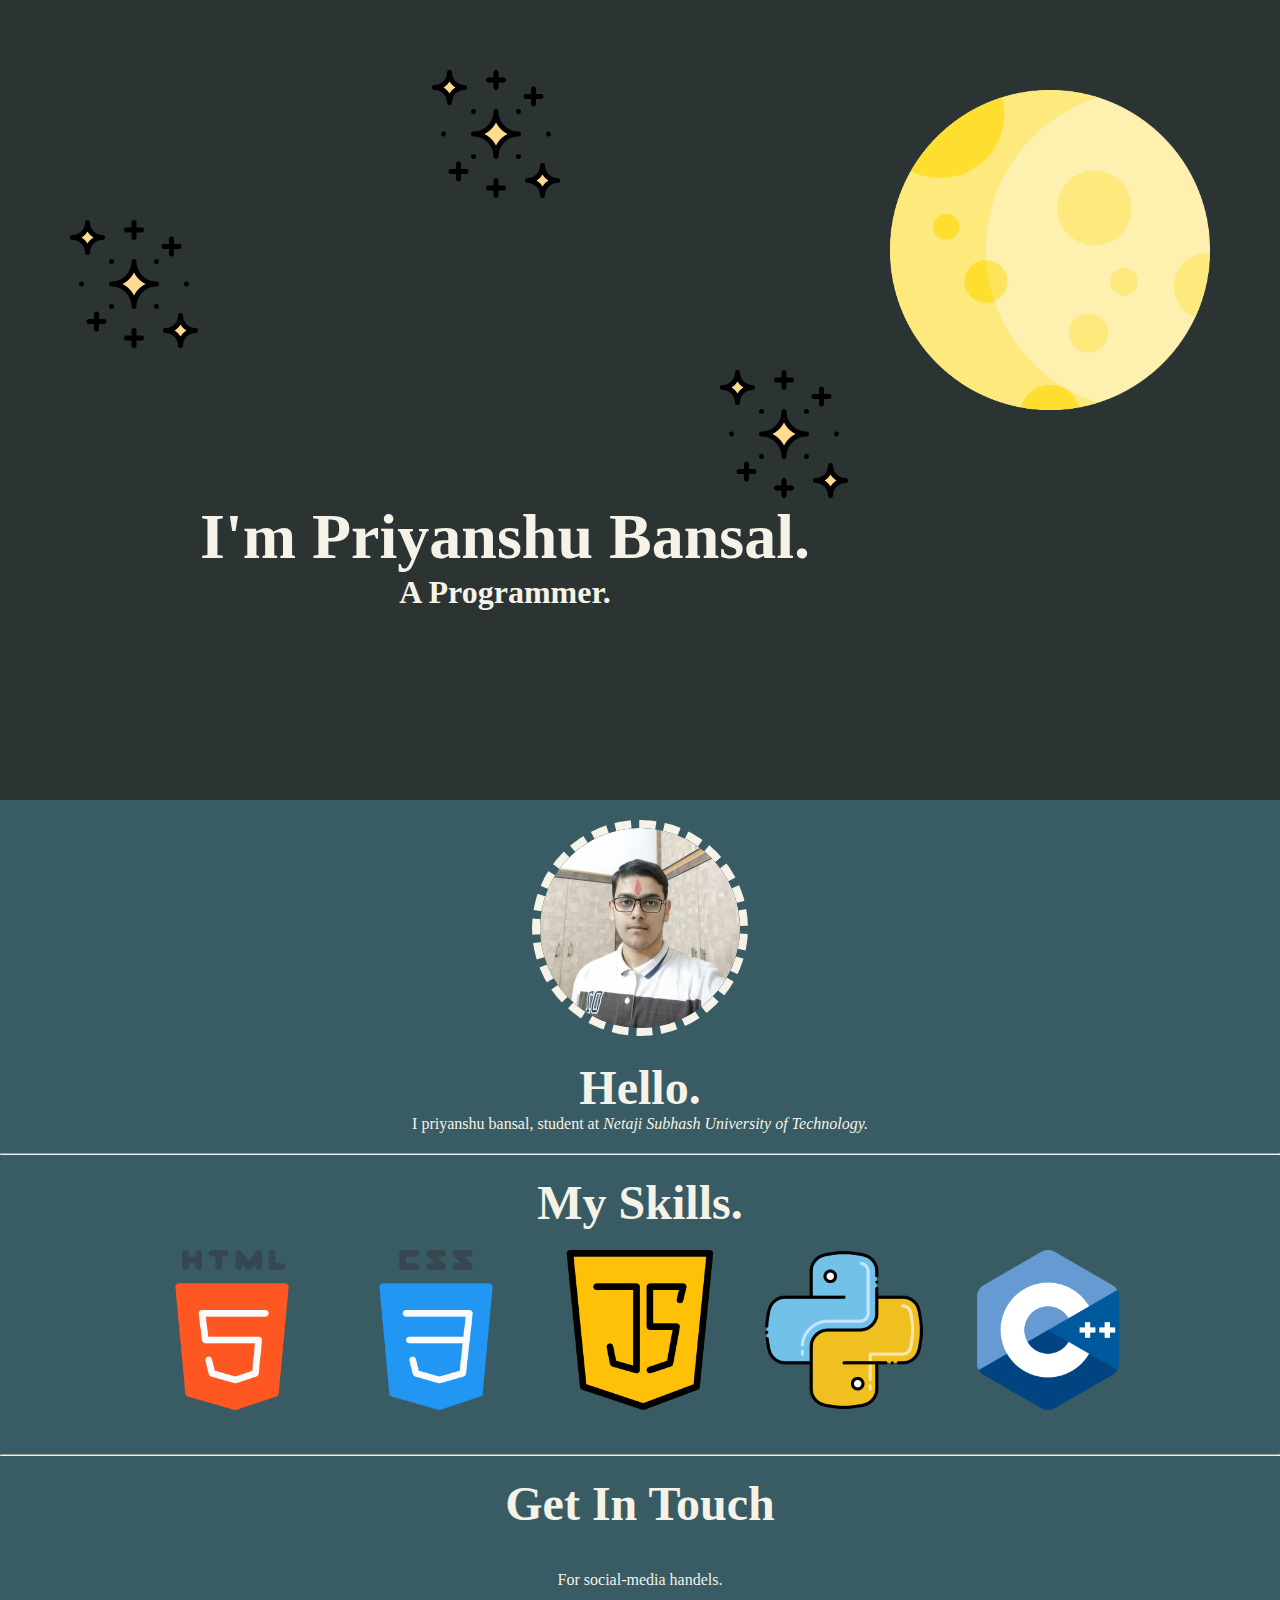
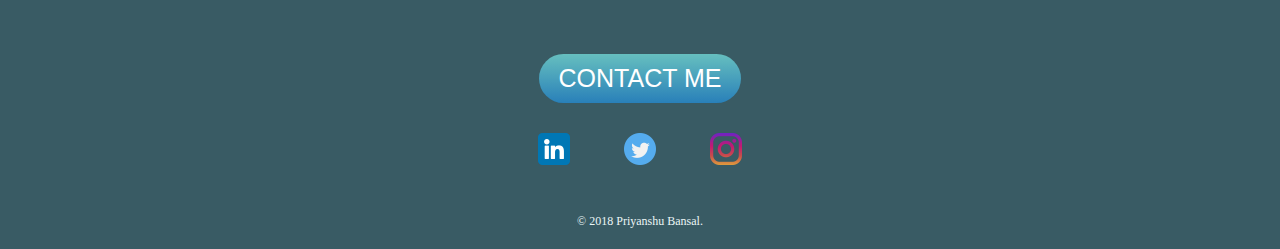
<file: index.html>
<!DOCTYPE html>
<html lang="en">
<head>
    <meta charset="UTF-8">
    <meta http-equiv="X-UA-Compatible" content="IE=edge">
    <meta name="viewport" content="width=device-width, initial-scale=1.0">
    <link rel="shortcut icon" href="favicon.ico" type="image/x-icon">
    <link rel="stylesheet" href="style.css">
    <title>Portifolio</title>
</head>
<body>
    <div id="main">
        <img src="moon.png" alt="moon" class="moon">
        <img src="star.png" alt="stars" class="star1">
        <img src="star.png" alt="stars" class="star2">
        <img src="star.png" alt="stars" class="star3">
        <div id="about">
            <h1>I'm Priyanshu Bansal.</h1>
            <h3>A Programmer.</h3>
        </div>
    </div>
    <div id="about_me">
        <img src="Priyanshu.jpg" alt="" class="profile_photo">
        <h2>Hello.</h2>
        <p>I priyanshu bansal, student at <em>Netaji Subhash University of Technology.</em></p>
        <hr>
        <h2>My Skills.</h2>
        <div id="skill">
            <img src="html-5.png" alt="html image" class="skills">
            <img src="css.png" alt="css image" class="skills">
            <img src="java-script.png" alt="javascript image" class="skills">
            <img src="python.png" alt="python image" class="skills" id="java-script_image">
            <img src="c-.png" alt="c++ image" class="skills" id="c_image">
        </div>
        <hr>
        <div class="contact-me">
            <h2>Get In Touch</h2>
            <p class="contact-message">For social-media handels.</p>
            <a class="btn" href="mailto:priyanshubansal07072003@gmail.com">CONTACT ME</a>
          </div>
    </div>
    <div class="bottom-container">
        <a class="footer-link" href="https://www.linkedin.com/in/priyanshu-bansal-1a184b22a/"><img src="linkedin.png" alt="" class="social-media"></a>
        <a class="footer-link" href="https://twitter.com/Priyansh0707"><img src="twitter.png" alt="" class="social-media"></a>
        <a class="footer-link" href="https://www.instagram.com/priyanshu_bansal0707/"><img src="instagram.png" alt="" class="social-media"></a>
        <p class="copyright">© 2018 Priyanshu Bansal.</p>
      </div>
</body>
</html>
</file>
<file: style.css>
*{
    margin: 0;
    padding: 0;
}

/* Upper block */
#main{
    position: relative;
    background-color: #2C3333;
    text-align: center;
    height: 800px;
    color: #F5F2E7;
}
h1{
    font-size: 4rem;
}
h2{
    font-size: 3rem;
}
h3{
    font-size: 2rem;
}
p{
    font-size: 1rem;
}
#about{
    position: absolute;
    top: 500px;
    left: 200px;
    
}
.moon{
    position: absolute;
    right: 50px;
    top: 70px;
    width: 20rem;
    border-radius: 50px;
}
.star1{
    position: absolute;
    width:8rem ;
    left: 50px;
    top:200px;
}
.star2{
    position: absolute;
    top: 350px;
    left: 700px;
    width:8rem ;
}
.star3{
    position: absolute;
    top: 50px;
    right: 700px;
    width:8rem ;
}

/* Middle Block */
#about_me{
    background-color: #395B64;
    text-align: center;
    color: #F5F2E7;
}
img{
    display: inline-block;
    margin: 20px;
}
.profile_photo{
    border: 8px dashed #F5F2E7;
    border-radius: 108px;
}
hr{
    margin: 20px 0;
    background-color: #395B64;
    color: #395B64;
}
#java-script_image{
    size: 20rem;
}
#c_image{
    size: 20rem;
}
.skills{
    width: 10rem;
}


.contact-message{
    width: 40%;
    margin:40px auto 60px;
}
a{
    display: inline-block;
    color: aliceblue;
    margin: 5px;
}
.bottom-container{
    background-color: #395B64;
    text-align: center;
}
.copyright{
    color:#EAF6F6;
    font-size: 0.75rem;
    padding: 20px 0;
}
.social-media{
    width: 2rem;
}
.btn{
    background: #66BFBF;
    background-image: -webkit-linear-gradient(top, #66BFBF, #2980b9);
    background-image: -moz-linear-gradient(top, #66BFBF, #2980b9);
    background-image: -ms-linear-gradient(top, #66BFBF, #2980b9);
    background-image: -o-linear-gradient(top, #66BFBF, #2980b9);
    background-image: linear-gradient(to bottom, #66BFBF, #2980b9);
    -webkit-border-radius: 28;
    -moz-border-radius: 28;
    border-radius: 28px;
    font-family: Arial;
    color: #ffffff;
    font-size: 25px;
    padding: 10px 20px 10px 20px;
    text-decoration: none;
}
.btn:hover{
    background: #266287;
    background-image: -webkit-linear-gradient(top, #266287, #3498db);
    background-image: -moz-linear-gradient(top, #266287, #3498db);
    background-image: -ms-linear-gradient(top, #266287, #3498db);
    background-image: -o-linear-gradient(top, #266287, #3498db);
    background-image: linear-gradient(to bottom, #266287, #3498db);
    text-decoration: none;
}
</file>
